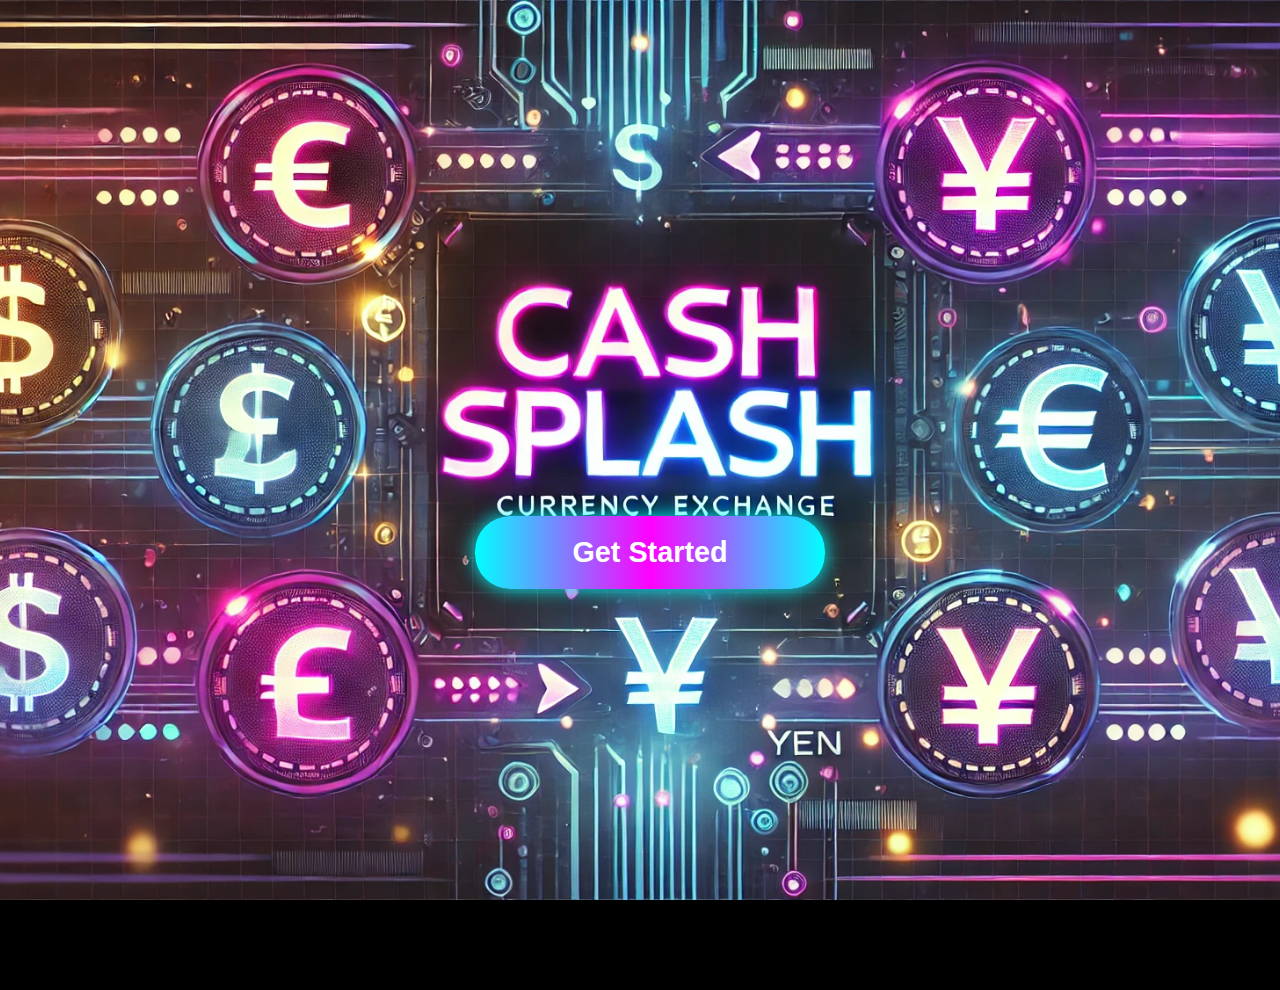
<file: index.html>
<!DOCTYPE html>
<html lang="en">
<head>
    <meta charset="UTF-8">
    <meta name="viewport" content="width=device-width, initial-scale=1.0">
    <title>Welcome to Currency Exchanger</title>
    <link rel="stylesheet" href="currency-converter-css.css">
</head>
<body>
    <div id="back-img">
        <div id="welcome-page" class="container1">
        <button id="start-btn" onclick="redirectToConverter()">Get Started</button>
    </div>
   
    <script>
        function redirectToConverter() {
            window.location.href = 'currency-converter-html.html';
        }
    </script>
</body>
</html>
</file>
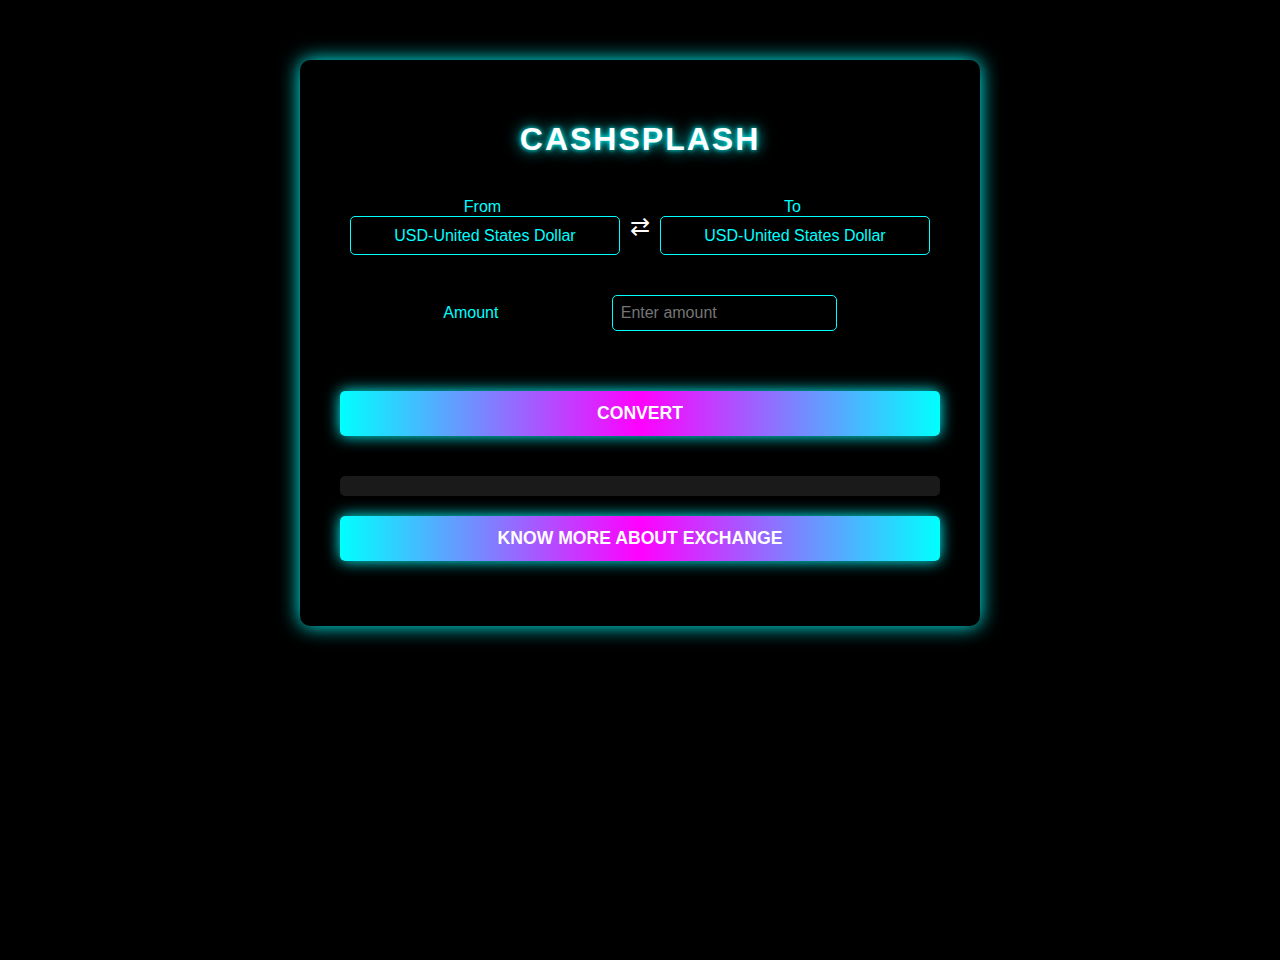
<file: currency-converter-html.html>
<!DOCTYPE html>
<html lang="en">
<head>
    <meta charset="UTF-8">
    <meta name="viewport" content="width=device-width, initial-scale=1.0">
    <title>CASHSPLASH</title>
    <link rel="stylesheet" href="currency-converter-css.css">
    <script defer src="currency-converter-js.js"></script>
</head>
<body>
    
    <div id="main-app" class="container hidden">
        <h1 class="title">CASHSPLASH</h1>
        <div class="currency-row flexible">
            <div class="currency-col">
                <label for="from-currency">From</label>
                <select id="from-currency"></select>
            </div>

            <div class="swap-btn" id="swap-btn">⇄</div>
            <div class="currency-col">
                <label for="to-currency">To</label>
                <select id="to-currency"></select>
            </div>
        </div>
        <div class="currency-row">
            <label for="amount">Amount</label>
            <input type="number" id="amount" placeholder="Enter amount">
        </div>

        <button onclick="convertCurrency()">CONVERT</button>

        <div class="result" id="result"></div>
        <div class="exchange-rate" id="exchange-rate"></div>

        <button onclick="redirectToSam()">KNOW MORE ABOUT EXCHANGE</button>
        
    </div>
   
</body>
<script>
    window.addEventListener('load', function() {
    if (performance.navigation.type === 1) {
        window.location.href = 'index.html';
    }
});
function redirectToSam() {
        window.location.href = 'exchange.html';
    }
</script>
</html>
</file>
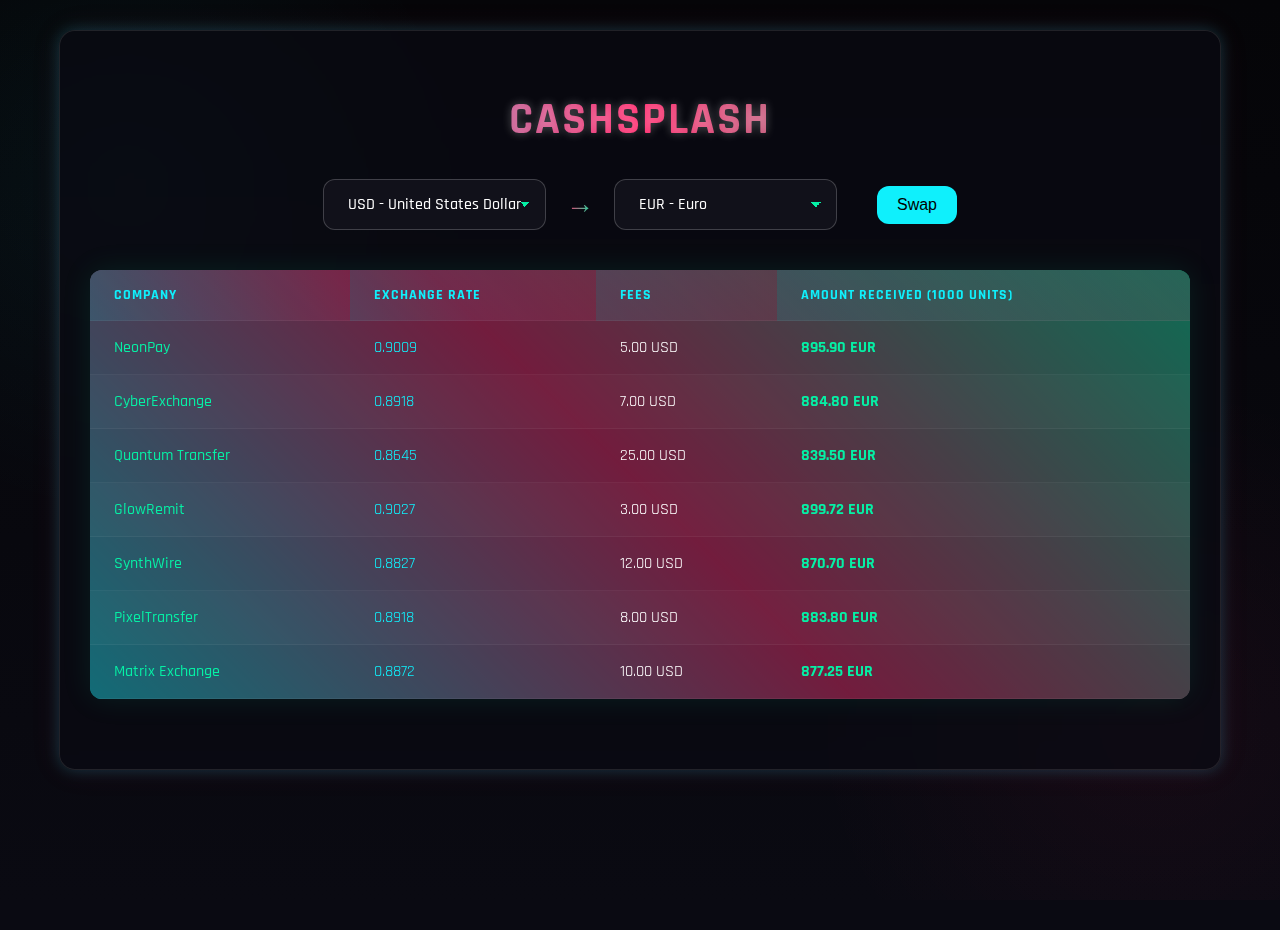
<file: exchange.html>
<!DOCTYPE html>
<html lang="en">
<head>
  <meta charset="UTF-8">
  <meta name="viewport" content="width=device-width, initial-scale=1.0">
  <title>CASHSPLASH</title>
  <style>
    @import url('https://fonts.googleapis.com/css2?family=Rajdhani:wght@400;500;700&display=swap');
    
    :root {
      --neon-cyan: #0ff0fc;
      --neon-pink: #ff2a6d;
      --neon-green: #05f0a5;
      --dark-bg: #0a0a12;
      --darker-bg: #050508;
    }
    
    body {
      background-color: var(--dark-bg);
      color: #fff;
      font-family: 'Rajdhani', sans-serif;
      text-align: center;
      padding: 0;
     margin:0;
      min-height: 100vh;
      background-image: 
        radial-gradient(circle at 10% 20%, rgba(15, 240, 252, 0.05) 0%, transparent 25%),
        radial-gradient(circle at 90% 80%, rgba(255, 42, 109, 0.05) 0%, transparent 25%),
        linear-gradient(to bottom, var(--darker-bg), var(--dark-bg));
      background-attachment: fixed;
      
    }
    
    .container {
      max-width: 1100px;
      margin: 0 auto;
      padding: 30px;
      border: 1px solid rgba(255, 255, 255, 0.1);
      border-radius: 16px;
      background: rgba(10, 10, 18, 0.7);
      box-shadow: 
        0 0 15px rgba(15, 240, 252, 0.2),
        0 0 30px rgba(255, 42, 109, 0.1);
      backdrop-filter: blur(8px);
      margin-top: 30px;
      margin-bottom: 30px;
    }
    
    h1 {
      background: linear-gradient(90deg, var(--neon-cyan), var(--neon-pink), var(--neon-green));
      -webkit-background-clip: text;
      background-clip: text;
      color: transparent;
      font-size: 2.8rem;
      margin-bottom: 30px;
      letter-spacing: 2px;
      text-transform: uppercase;
      font-weight: 700;
      text-shadow: 0 0 10px rgba(255, 255, 255, 0.3);
    }
    
    .currency-selectors {
      display: flex;
      justify-content: center;
      align-items: center;
      margin-bottom: 40px;
      gap: 20px;
      flex-wrap: wrap;
    }
    
    select {
      padding: 14px 24px;
      font-size: 16px;
      background-color: rgba(20, 20, 30, 0.8);
      color: #fff;
      border: 1px solid rgba(255, 255, 255, 0.2);
      border-radius: 12px;
      font-family: 'Rajdhani', sans-serif;
      font-weight: 500;
      cursor: pointer;
      transition: all 0.3s ease;
      min-width: 220px;
      appearance: none;
      background-image: 
        linear-gradient(45deg, transparent 50%, var(--neon-green) 50%),
        linear-gradient(135deg, var(--neon-green) 50%, transparent 50%);
      background-position:
        calc(100% - 20px) 50%,
        calc(100% - 15px) 50%;
      background-size: 5px 5px, 5px 5px;
      background-repeat: no-repeat;
    }
    
    select:hover {
      border-color: var(--neon-pink);
      box-shadow: 0 0 15px rgba(255, 42, 109, 0.3);
    }
    
    select:focus {
      outline: none;
      border-color: var(--neon-cyan);
      box-shadow: 0 0 20px rgba(15, 240, 252, 0.4);
    }
    
    .arrow {
      font-size: 28px;
      background: linear-gradient(90deg, var(--neon-pink), var(--neon-green));
      -webkit-background-clip: text;
      background-clip: text;
      color: transparent;
      font-weight: bold;
    }
    
    .swap-button {
      padding: 10px 20px;
      font-size: 16px;
      background-color: var(--neon-cyan);
      color: #000;
      border: none;
      border-radius: 12px;
      cursor: pointer;
      transition: all 0.3s ease;
      margin-left: 20px;
    }
    
    .swap-button:hover {
      background-color: var(--neon-pink);
    }
    
    table {
      margin: 30px auto;
      width: 100%;
      border-collapse: separate;
      border-spacing: 0;
      background: rgba(20, 20, 30, 0.6);
      border-radius: 12px;
      overflow: hidden;
      box-shadow: 0 0 30px rgba(5, 240, 165, 0.1);
      position: relative;
    }
    
    table::before {
      content: '';
      position: absolute;
      top: -2px;
      left: -2px;
      right: -2px;
      bottom: -2px;
      background: linear-gradient(45deg, var(--neon-cyan), var(--neon-pink), var(--neon-green));
      z-index: -1;
      border-radius: 14px;
      animation: rotateGradient 8s linear infinite;
    }
    
    @keyframes rotateGradient {
      0% { filter: hue-rotate(0deg); }
      100% { filter: hue-rotate(360deg); }
    }
    
    th, td {
      padding: 16px 24px;
      text-align: left;
      border-bottom: 1px solid rgba(255, 255, 255, 0.05);
    }
    
    th {
      background: linear-gradient(to right, rgba(15, 240, 252, 0.1), rgba(255, 42, 109, 0.1));
      color: var(--neon-cyan);
      font-weight: 700;
      letter-spacing: 1px;
      text-transform: uppercase;
      font-size: 0.9rem;
    }
    
    tr:nth-child(even) {
      background-color: rgba(255, 255, 255, 0.02);
    }
    
    tr:hover {
      background-color: rgba(15, 240, 252, 0.05);
    }
    
    .company-name {
      font-weight: 500;
      background: linear-gradient(90deg, var(--neon-green), var(--neon-green));
      -webkit-background-clip: text;
      background-clip: text;
      color: transparent;
    }
    
    .rate {
      color: var(--neon-cyan);
    }
    
    .amount {
      color: var(--neon-green);
      font-weight: 700;
    }
    
    .warning {
      color: var(--neon-pink);
      margin-top: 20px;
      font-size: 1.1rem;
      font-weight: 500;
    }
    
    .footer {
      margin-top: 40px;
      color: rgba(255, 255, 255, 0.4);
      font-size: 0.9rem;
      letter-spacing: 1px;
    }
    
    /* Responsive adjustments */
    @media (max-width: 768px) {
      .container {
        padding: 20px;
        margin: 15px;
      }
      
      h1 {
        font-size: 2rem;
      }
      
      .currency-selectors {
        flex-direction: column;
      }
      
      select {
        width: 100%;
      }
      
      th, td {
        padding: 12px 15px;
      }
    }
  </style>
</head>
<body>
  <div class="container">
    <h1>CASHSPLASH</h1>
    
    <div class="currency-selectors">
      <select id="fromCurrency"></select>
      <div class="arrow">→</div>
      <select id="toCurrency"></select>
      <button class="swap-button" onclick="swapCurrencies()">Swap</button>
    </div>

    <table>
      <thead>
        <tr>
          <th>Company</th>
          <th>Exchange Rate</th>
          <th>Fees</th>
          <th>Amount Received (1000 units)</th>
        </tr>
      </thead>
      <tbody id="resultBody">
               <tr><td colspan="4" style="text-align: center; color: rgba(255,255,255,0.6);">Select currencies to compare exchange rates</td></tr>
      </tbody>
    </table>
    
    <div id="warning" class="warning"></div>
    
    <div class="footer">
     
    </div>
  </div>

  <script>
    const currencies = [
      { code: "USD", name: "United States Dollar" },
      { code: "EUR", name: "Euro" },
      { code: "GBP", name: "British Pound" },
      { code: "INR", name: "Indian Rupee" },
      { code: "JPY", name: "Japanese Yen" },
      { code: "CAD", name: "Canadian Dollar" },
      { code: "AUD", name: "Australian Dollar" },
      { code: "CNY", name: "Chinese Yuan" },
      { code: "CHF", name: "Swiss Franc" },
      { code: "SGD", name: "Singapore Dollar" }
    ];

    // Base exchange rates (simplified for demo)
    const baseRates = {
      "USD": 1,
      "EUR": 0.91,
      "GBP": 0.79,
      "INR": 83.3,
      "JPY": 151.5,
      "CAD": 1.36,
      "AUD": 1.52,
      "CNY": 7.23,
      "CHF": 0.9,
      "SGD": 1.35
    };

    // Company data with neon colors
    const companies = [
      { name: "NeonPay", feePercent: 0.5, rateAdjustment: 0.99 },
      { name: "CyberExchange", feePercent: 0.7, rateAdjustment: 0.98 },
      { name: "Quantum Transfer", feePercent: 2.5, rateAdjustment: 0.95 },
      { name: "GlowRemit", feePercent: 0.3, rateAdjustment: 0.992 },
      { name: "SynthWire", feePercent: 1.2, rateAdjustment: 0.97 },
      { name: "PixelTransfer", feePercent: 0.8, rateAdjustment: 0.98 },
      { name: "Matrix Exchange", feePercent: 1.0, rateAdjustment: 0.975 }
    ];

    const fromCurrency = document.getElementById("fromCurrency");
    const toCurrency = document.getElementById("toCurrency");
    const resultBody = document.getElementById("resultBody");
    const warningDiv = document.getElementById("warning");

    // Populate dropdowns with full currency names
    currencies.forEach(curr => {
      fromCurrency.innerHTML += `<option value="${curr.code}">${curr.code} - ${curr.name}</option>`;
      toCurrency.innerHTML += `<option value="${curr.code}">${curr.code} - ${curr.name}</option>`;
    });

    function calculateExchangeRate(from, to) {
      // Calculate the base rate (convert from currency to USD first, then to target currency)
      const rate = (1 / baseRates[from]) * baseRates[to];
      return rate;
    }

    function generateExchangeData(from, to) {
      if (from === to) {
        warningDiv.textContent = "⚠️ You're converting to the same currency. No exchange needed.";
        return [];
      }
      
      warningDiv.textContent = "";
      const baseRate = calculateExchangeRate(from, to);
      
      return companies.map(company => {
        // Calculate adjusted rate
        const adjustedRate = baseRate * company.rateAdjustment;
        
        // Calculate fee (percentage of amount being sent)
        const fee = 1000 * (company.feePercent / 100);
        
        return {
          company: company.name,
          rate: adjustedRate.toFixed(4),
          fee: fee.toFixed(2),
          amountReceived: ((1000 * adjustedRate) - fee).toFixed(2)
        };
      });
    }

    function updateTable() {
      const from = fromCurrency.value;
      const to = toCurrency.value;
      
      const data = generateExchangeData(from, to);

      if (data.length === 0) {
        resultBody.innerHTML = '<tr><td colspan="4" style="text-align: center; color: rgba(255,255,255,0.6);">Select different currencies to compare</td></tr>';
        return;
      }

      resultBody.innerHTML = "";
      data.forEach(entry => {
        resultBody.innerHTML += `
          <tr>
            <td class="company-name">${entry.company}</td>
            <td class="rate">${entry.rate}</td>
            <td>${entry.fee} ${from}</td>
            <td class="amount">${entry.amountReceived} ${to}</td>
          </tr>
        `;
      });
    }

    function swapCurrencies() {
      const temp = fromCurrency.value;
      fromCurrency.value = toCurrency.value;
      toCurrency.value = temp;
      updateTable();
    }

    fromCurrency.addEventListener("change", updateTable);
    toCurrency.addEventListener("change", updateTable);

    // Set initial values
    fromCurrency.value = "USD";
    toCurrency.value = "EUR";
    updateTable();
    window.addEventListener('load', function() {
  if (performance.navigation.type === 1) {
      window.location.href = 'index.html';
  }
});
  </script>
</body>
</html>
</file>
<file: currency-converter-css.css>
body {
    background-color: black;
   
    color: cyan;
    font-family: Arial, sans-serif; 
    justify-content: center;
    align-items: center;
    height: 100vh;
    margin: 0;
    overflow: hidden;
}

    #back-img {
        background-image: url("cashsplash1.png");
        background-size: cover; 
        background-position: center; 
        background-repeat:no-repeat; 
        width: 100%; 
        height: 100vh; 
        display: flex;
        justify-content: center;
        align-items: center;
        
}
.container {
    width: 90%;
    max-width: 600px;
    border-radius: 10px;
    padding: 40px;
    text-align: center;
    box-shadow: 0 0 20px cyan;
   margin-top: 60px;
   margin-left: 300px;
   
}
.container1 {
    width: 90%;
    max-width: 600px;
    border-radius: 10px;
    padding: 40px;
    text-align: center;  
   margin-top: 100px;
   margin-left: 300px;
   
}


.title {
    font-size: 2rem;
    text-align: center;
    margin-bottom: 30px;
    color: #fff;
    text-shadow: 
        0 0 5px #0ff,
        0 0 15px #0ff;
    letter-spacing: 2px;
}


.currency-row {
    display: flex;
    justify-content: space-evenly;
    align-items: center;
    margin: 40px 0;
}

.currency-row label {
    margin-right: 5px; 
}


.currency-row input {
    margin-left: 5px;
    padding: 8px;
    font-size: 1rem;
    border-radius: 5px;
    border: 1px solid cyan;
    background: black;
    color: cyan;
}

.currency-col {
    display: flex;
    flex-direction: column;
    width: 45%;
}


select {
    width: 100%;
    padding: 10px;
    font-size: 1rem;
    border-radius: 5px;
    border: 1px solid cyan;
    background: black;
    color: cyan;
    appearance: none;
    text-align: center;
}

.swap-btn {
    cursor: pointer;
    font-size: 24px;
    color: white;
    transition: transform 0.3s ease, box-shadow 0.3s ease;
}


button, .swap-btn, select, input {
    transition: all 0.3s ease-in-out;
}

button:hover, .swap-btn:hover, select:hover, input:hover {
    box-shadow: 0 0 15px #0ff;
    transform: scale(1.05);
}


button {
    background: linear-gradient(90deg, #0ff, #f0f, #0ff);
    color: #fff;
    border: none;
    padding: 12px 20px;
    width: 100%;
    font-size: 1.1rem;
    border-radius: 5px;
    cursor: pointer;
    font-weight: bold;
    margin-top:20px;
    margin-bottom: 25px;
    box-shadow: 0 0 15px cyan;
}


button:hover {
    background-position: right center;
    transform: translateY(-2px);
}


.exchange-rate {
    background: rgba(255, 255, 255, 0.1);
    color: white;
    padding: 10px;
    margin-top: 15px;
    border-radius: 5px;
    font-size: 14px;
    font-weight: bold;
}
#welcome-page {
    display: flex;
    flex-direction: column;
    justify-content: center;
    align-items: center;
    height: 100%;
}

#start-btn {
    margin-top: 130px; 
    margin-right: 280px;
    width: 350px;
    padding: 20px 20px;
    font-size: 1.8rem;
    color: #fff;
    background: linear-gradient(90deg, #0ff, #f0f, #0ff);
    border: none;
    border-radius: 35px;
    cursor: pointer;
    box-shadow: 0 0 20px cyan;
    transition: all 0.3s ease-in-out;
}

#start-btn:hover {
    transform: translateY(-5px);
    box-shadow: 0 0 25px #0ff;
}
</file>
